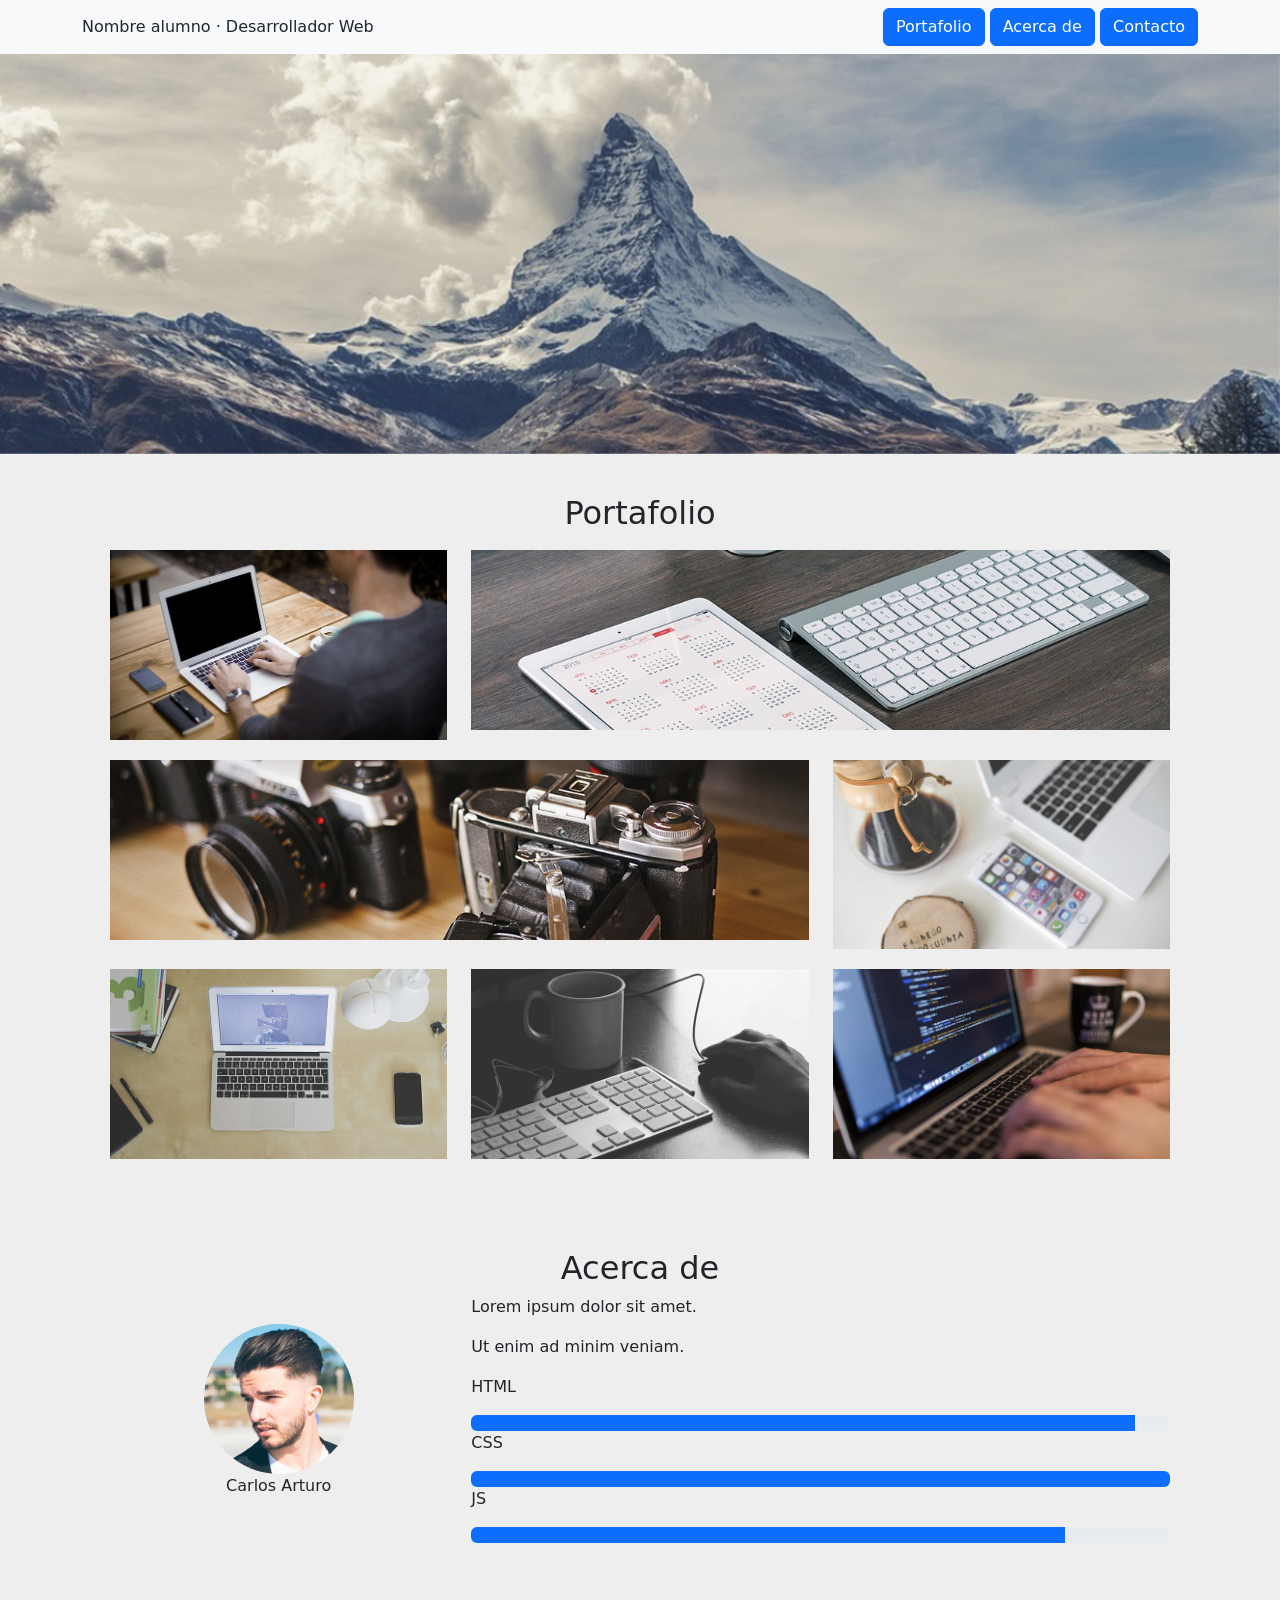
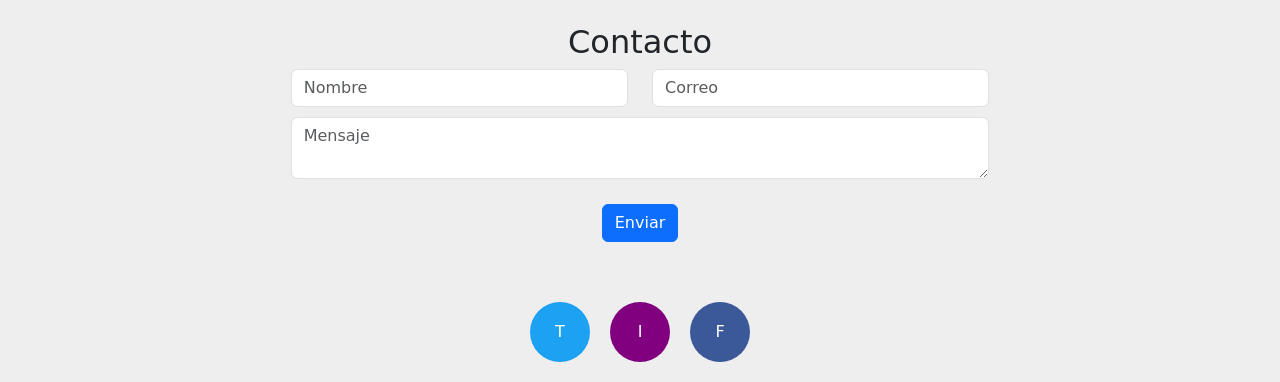
<file: practica_bootstrap/index.html>
<!DOCTYPE html>
<html lang="es">
<head>
<meta charset="UTF-8">
<title>Portfolio</title>
<link href="https://cdn.jsdelivr.net/npm/bootstrap@5.3.0/dist/css/bootstrap.min.css" rel="stylesheet">
<link rel="stylesheet" href="estilos.css">
</head>
<body>

<nav class="navbar bg-light">
<div class="container barra">
<span>Nombre alumno · Desarrollador Web</span>
<div>
<a class="btn btn-primary" href="#portfolio">Portafolio</a>
<a class="btn btn-primary" href="#acerca">Acerca de</a>
<a class="btn btn-primary" href="#contacto">Contacto</a>
</div>
</div>
</nav>

<div class="carousel slide">
<div class="carousel-inner">
<div class="carousel-item active">
<img src="img/slide1.jpg" class="d-block w-100">
</div>
<div class="carousel-item">
<img src="img/slide2.jpg" class="d-block w-100">
</div>
<div class="carousel-item">
<img src="img/slide3.jpg" class="d-block w-100">
</div>
</div>
</div>

<section id="portfolio" class="container seccion text-center">
<h2>Portafolio</h2>

<div class="row">
<div class="col-md-4"><img src="img/img-1.jpg" class="img-fluid imagen"></div>
<div class="col-md-8"><img src="img/img-2.jpg" class="img-fluid imagen"></div>
</div>

<div class="row">
<div class="col-md-8"><img src="img/img-3.jpg" class="img-fluid imagen"></div>
<div class="col-md-4"><img src="img/img-4.jpg" class="img-fluid imagen"></div>
</div>

<div class="row">
<div class="col-md-4"><img src="img/img-5.jpg" class="img-fluid imagen"></div>
<div class="col-md-4"><img src="img/img-6.jpg" class="img-fluid imagen"></div>
<div class="col-md-4"><img src="img/img-7.jpg" class="img-fluid imagen"></div>
</div>
</section>

<section id="acerca" class="container seccion">
<h2 class="text-center">Acerca de</h2>

<div class="row alineado">
<div class="col-md-4 text-center">
<img src="img/foto.jpg" class="foto">
<p>Carlos Arturo</p>
</div>

<div class="col-md-8">
<p>Lorem ipsum dolor sit amet.</p>
<p>Ut enim ad minim veniam.</p>

<p>HTML</p>
<div class="progress">
<div class="progress-bar" style="width:95%"></div>
</div>

<p>CSS</p>
<div class="progress">
<div class="progress-bar" style="width:100%"></div>
</div>

<p>JS</p>
<div class="progress">
<div class="progress-bar" style="width:85%"></div>
</div>
</div>
</div>
</section>

<section id="contacto" class="container seccion text-center">
<h2>Contacto</h2>

<div class="row centrado">
<div class="col-md-4">
<input class="form-control" placeholder="Nombre">
</div>
<div class="col-md-4">
<input class="form-control" placeholder="Correo">
</div>
</div>

<div class="row centrado">
<div class="col-md-8">
<textarea class="form-control" placeholder="Mensaje"></textarea>
</div>
</div>

<button class="btn btn-primary boton">Enviar</button>
</section>

<footer class="text-center">
<div class="redes">
<div class="circulo twitter">T</div>
<div class="circulo insta">I</div>
<div class="circulo face">F</div>
</div>
</footer>

<script src="https://cdn.jsdelivr.net/npm/bootstrap@5.3.0/dist/js/bootstrap.bundle.min.js"></script>
</body>
</html>
</file>
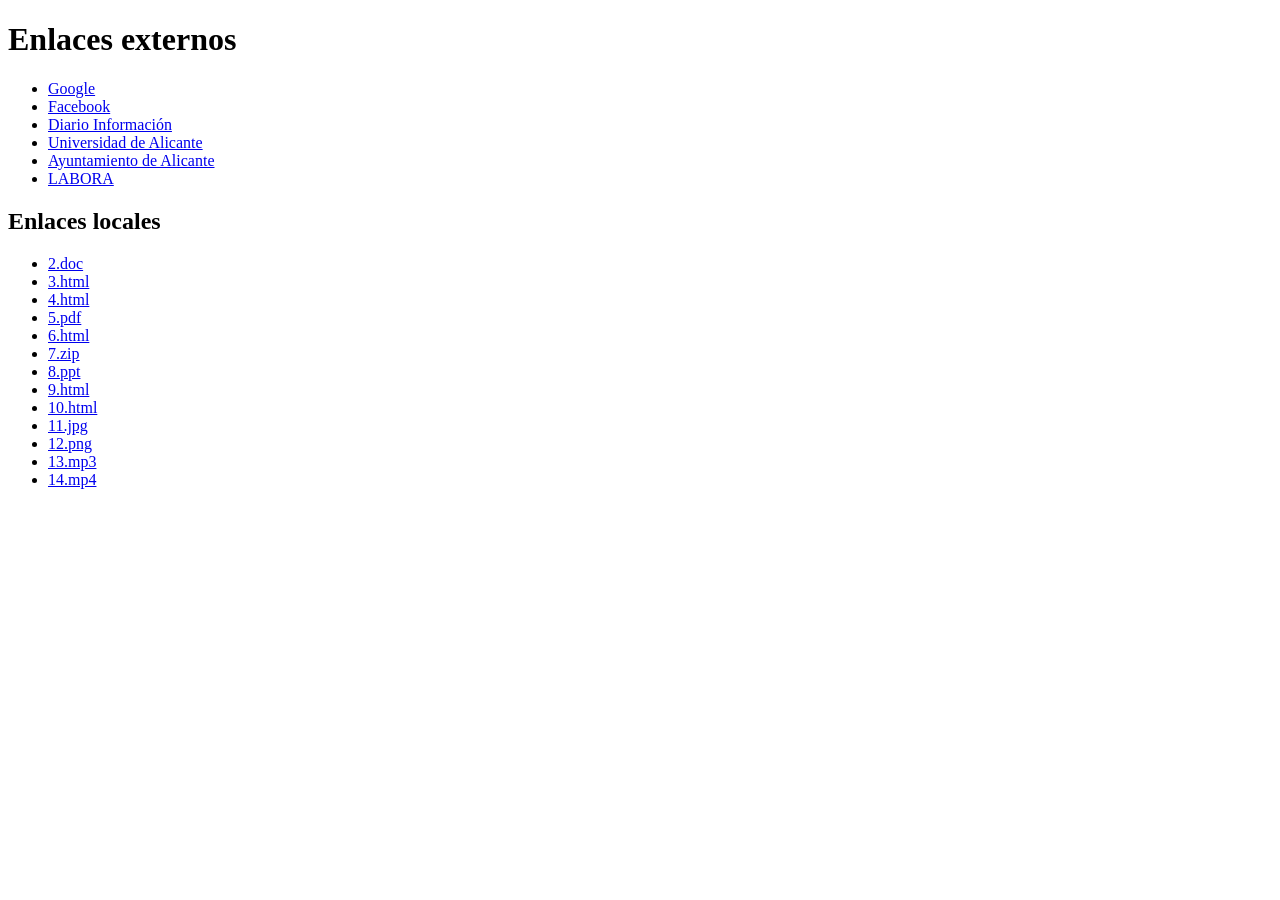
<file: Practica_HTML/Practica_HTML/raiz/1.html>
<!DOCTYPE html>
<html lang="es">
<head>
  <meta charset="utf-8">
  <title>Enlaces externos</title>
</head>
<body>
<h1>Enlaces externos</h1>

<ul>
  <li><a href="https://www.google.com" target="_blank" rel="noopener">Google</a></li>
  <li><a href="https://www.facebook.com" target="_blank" rel="noopener">Facebook</a></li>
  <li><a href="https://www.informacion.es" target="_blank" rel="noopener">Diario Información</a></li>
  <li><a href="https://www.ua.es" target="_blank" rel="noopener">Universidad de Alicante</a></li>
  <li><a href="https://www.alicante.es/es" target="_blank" rel="noopener">Ayuntamiento de Alicante</a></li>
  <li><a href="https://labora.gva.es/es" target="_blank" rel="noopener">LABORA</a></li>
</ul>

<h2>Enlaces locales</h2>
<ul>
  <li><a href="./2.doc">2.doc</a></li>
  <li><a href="./dir1/3.html">3.html</a></li>
  <li><a href="./dir2/4.html">4.html</a></li>
  <li><a href="./dir2/5.pdf">5.pdf</a></li>
  <li><a href="./dir3/dir4/6.html">6.html</a></li>
  <li><a href="./dir3/dir4/7.zip">7.zip</a></li>
  <li><a href="./dir3/dir4/8.ppt">8.ppt</a></li>
  <li><a href="./dir5/9.html">9.html</a></li>
  <li><a href="./dir5/dir6/dir7/10.html">10.html</a></li>
  <li><a href="./dir5/dir6/dir7/11.jpg">11.jpg</a></li>
  <li><a href="./dir5/dir6/dir7/12.png">12.png</a></li>
  <li><a href="./dir5/dir6/dir7/13.mp3">13.mp3</a></li>
  <li><a href="./dir5/dir6/dir7/14.mp4">14.mp4</a></li>
</ul>

</body>
</html>
</file>
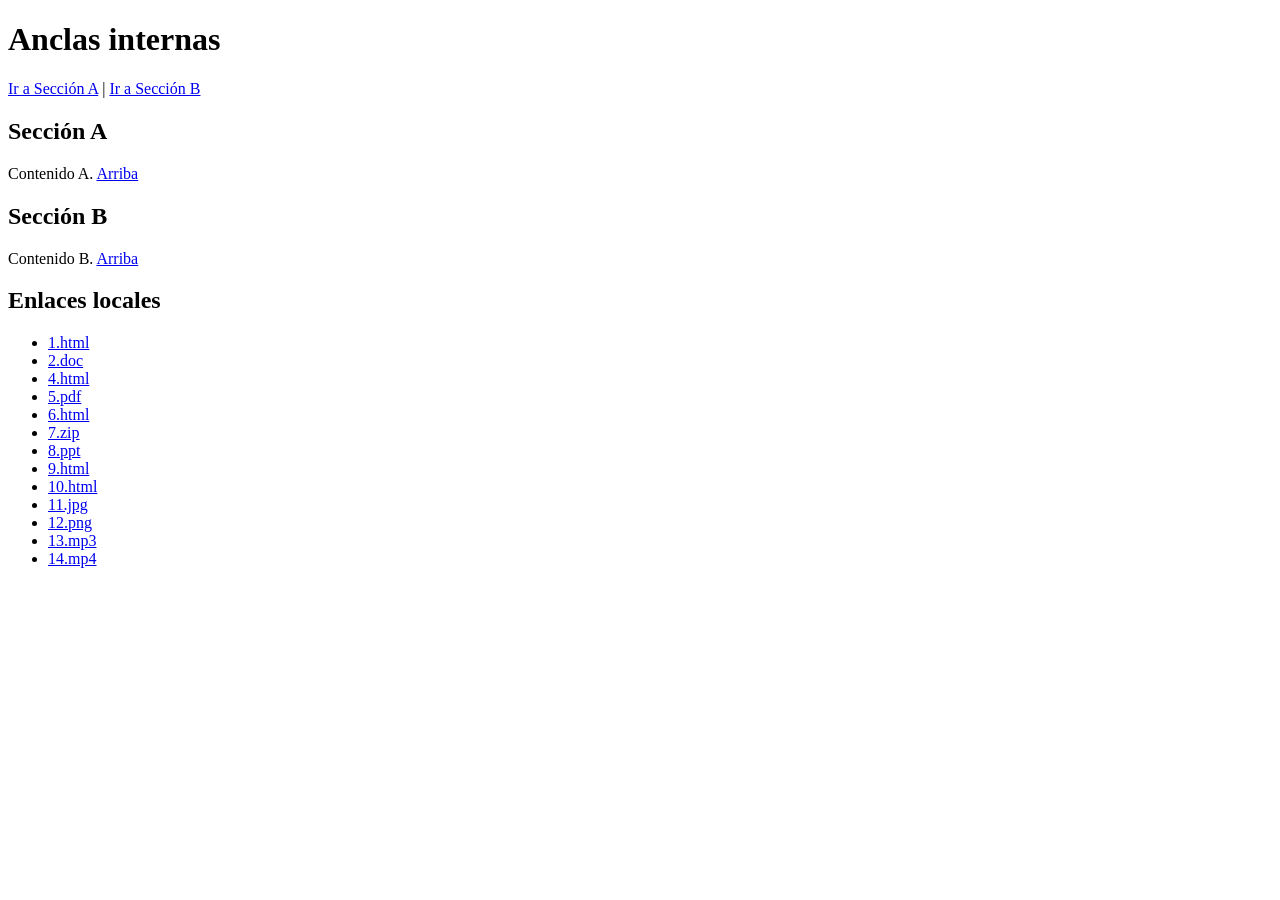
<file: Practica_HTML/Practica_HTML/raiz/dir1/3.html>
<!DOCTYPE html>
<html lang="es">
<head>
  <meta charset="utf-8">
  <title>Anclas internas</title>
</head>
<body>
<h1>Anclas internas</h1>

<p><a href="#a">Ir a Sección A</a> | <a href="#b">Ir a Sección B</a></p>

<h2 id="a">Sección A</h2>
<p>Contenido A. <a href="#top">Arriba</a></p>

<h2 id="b">Sección B</h2>
<p>Contenido B. <a href="#top">Arriba</a></p>

<h2>Enlaces locales</h2>
<ul>
  <li><a href="../1.html">1.html</a></li>
  <li><a href="../2.doc">2.doc</a></li>
  <li><a href="../dir2/4.html">4.html</a></li>
  <li><a href="../dir2/5.pdf">5.pdf</a></li>
  <li><a href="../dir3/dir4/6.html">6.html</a></li>
  <li><a href="../dir3/dir4/7.zip">7.zip</a></li>
  <li><a href="../dir3/dir4/8.ppt">8.ppt</a></li>
  <li><a href="../dir5/9.html">9.html</a></li>
  <li><a href="../dir5/dir6/dir7/10.html">10.html</a></li>
  <li><a href="../dir5/dir6/dir7/11.jpg">11.jpg</a></li>
  <li><a href="../dir5/dir6/dir7/12.png">12.png</a></li>
  <li><a href="../dir5/dir6/dir7/13.mp3">13.mp3</a></li>
  <li><a href="../dir5/dir6/dir7/14.mp4">14.mp4</a></li>
</ul>

</body>
</html>
</file>
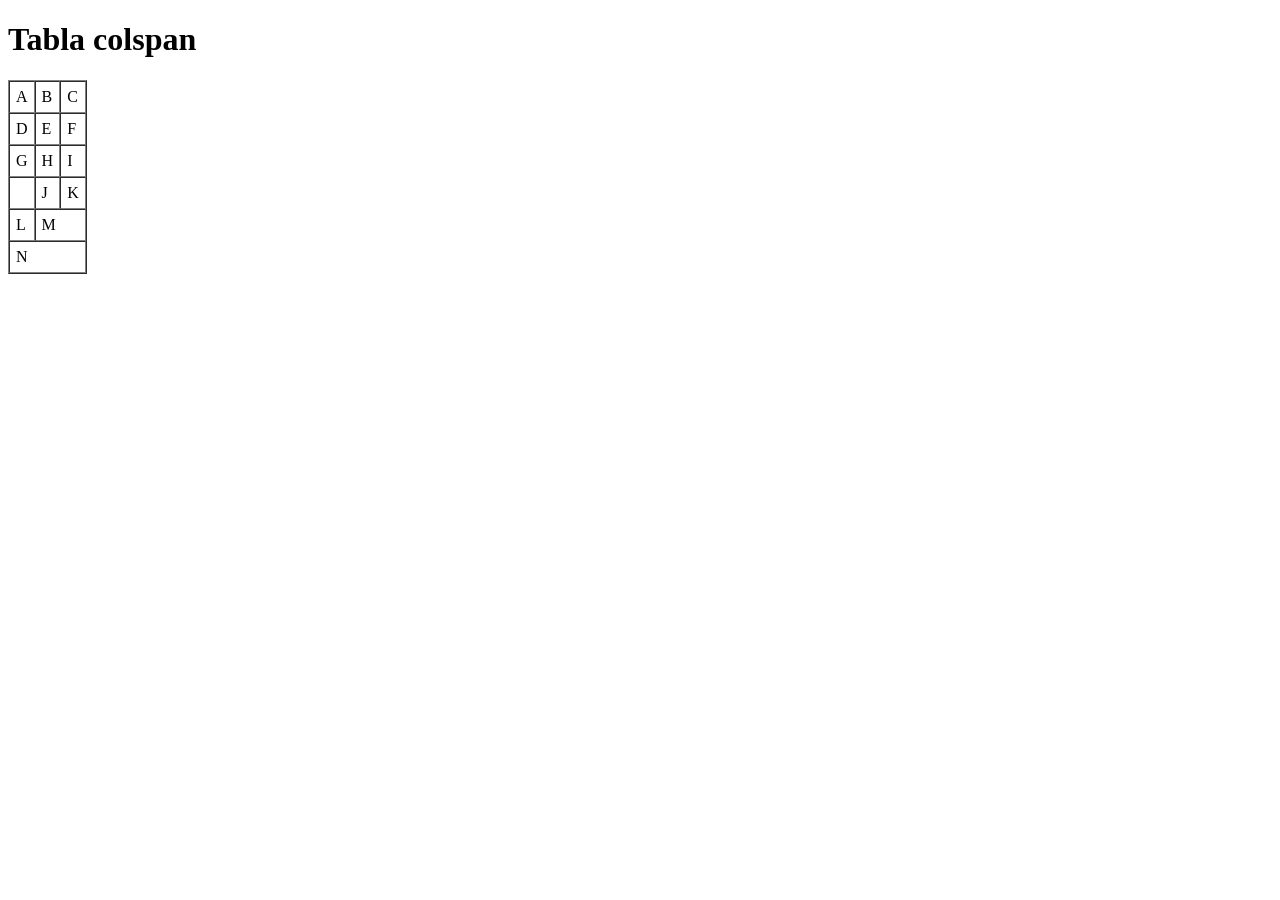
<file: Practica_HTML/Practica_HTML/raiz/dir2/4.html>
<!DOCTYPE html>
<html lang="es">
<head>
  <meta charset="utf-8">
  <title>Tabla colspan</title>
</head>
<body>
<h1>Tabla colspan</h1>

<table border="1" cellspacing="0" cellpadding="6">
  <tr><td>A</td><td>B</td><td>C</td></tr>
  <tr><td>D</td><td>E</td><td>F</td></tr>
  <tr><td>G</td><td>H</td><td>I</td></tr>
  <tr><td></td><td>J</td><td>K</td></tr>
  <tr><td>L</td><td colspan="2">M</td></tr>
  <tr><td colspan="3">N</td></tr>
</table>

</body>
</html>
</file>
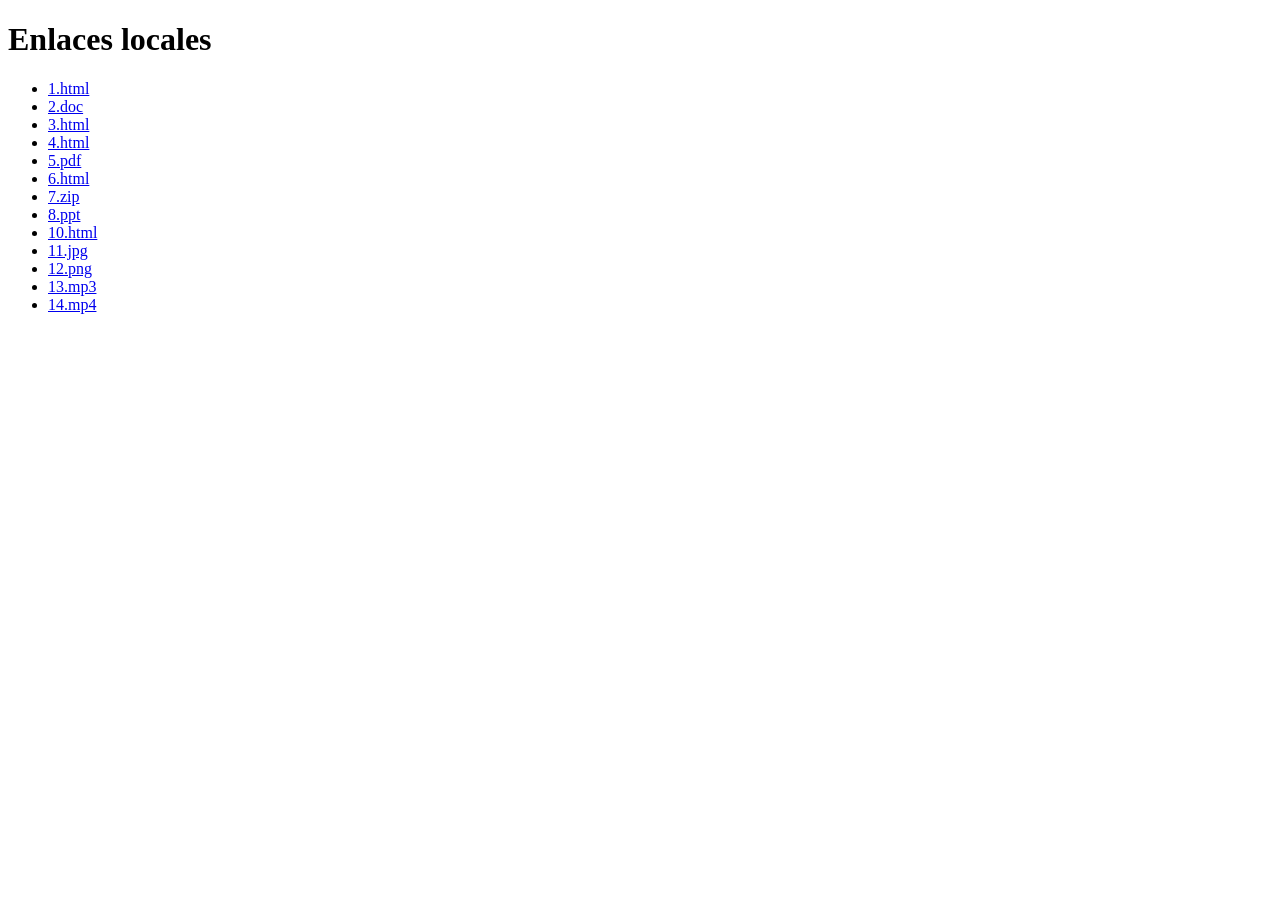
<file: Practica_HTML/Practica_HTML/raiz/dir5/9.html>
<!DOCTYPE html>
<html lang="es">
<head>
  <meta charset="utf-8">
  <title>Enlaces locales</title>
</head>
<body>
<h1>Enlaces locales</h1>

<ul>
  <li><a href="../1.html">1.html</a></li>
  <li><a href="../2.doc">2.doc</a></li>
  <li><a href="../dir1/3.html">3.html</a></li>
  <li><a href="../dir2/4.html">4.html</a></li>
  <li><a href="../dir2/5.pdf">5.pdf</a></li>
  <li><a href="../dir3/dir4/6.html">6.html</a></li>
  <li><a href="../dir3/dir4/7.zip">7.zip</a></li>
  <li><a href="../dir3/dir4/8.ppt">8.ppt</a></li>
  <li><a href="./dir6/dir7/10.html">10.html</a></li>
  <li><a href="./dir6/dir7/11.jpg">11.jpg</a></li>
  <li><a href="./dir6/dir7/12.png">12.png</a></li>
  <li><a href="./dir6/dir7/13.mp3">13.mp3</a></li>
  <li><a href="./dir6/dir7/14.mp4">14.mp4</a></li>
</ul>

</body>
</html>
</file>
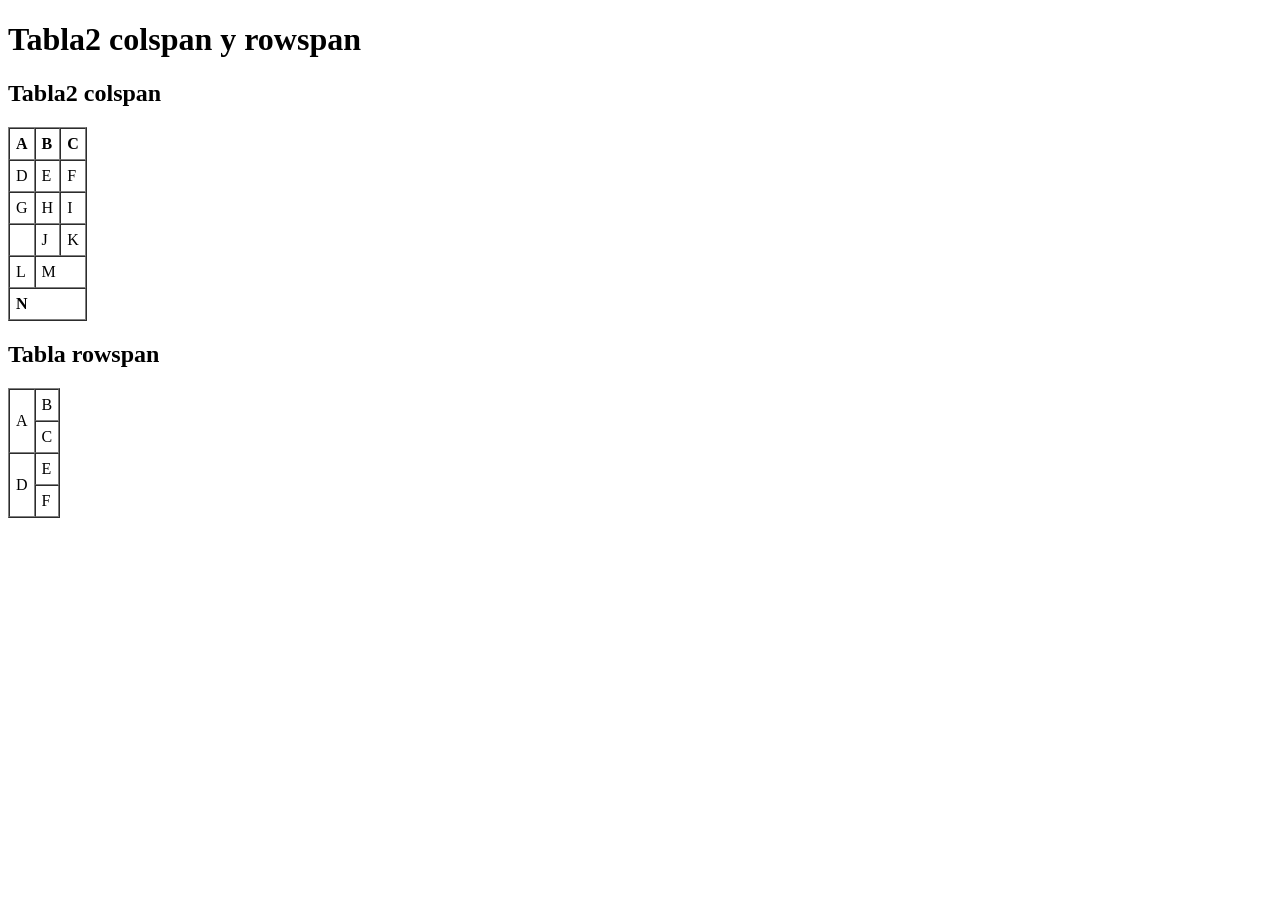
<file: Practica_HTML/Practica_HTML/raiz/dir3/dir4/6.html>
<!DOCTYPE html>
<html lang="es">
<head>
  <meta charset="utf-8">
  <title>Tabla2 colspan y rowspan</title>
</head>
<body>
<h1>Tabla2 colspan y rowspan</h1>

<h2>Tabla2 colspan</h2>
<table border="1" cellspacing="0" cellpadding="6">
  <tr><td><b>A</b></td><td><b>B</b></td><td><b>C</b></td></tr>
  <tr><td>D</td><td>E</td><td>F</td></tr>
  <tr><td>G</td><td>H</td><td>I</td></tr>
  <tr><td></td><td>J</td><td>K</td></tr>
  <tr><td>L</td><td colspan="2">M</td></tr>
  <tr><td colspan="3"><b>N</b></td></tr>
</table>

<h2>Tabla rowspan</h2>
<table border="1" cellspacing="0" cellpadding="6">
  <tr><td rowspan="2">A</td><td>B</td></tr>
  <tr><td>C</td></tr>
  <tr><td rowspan="2">D</td><td>E</td></tr>
  <tr><td>F</td></tr>
</table>

</body>
</html>
</file>
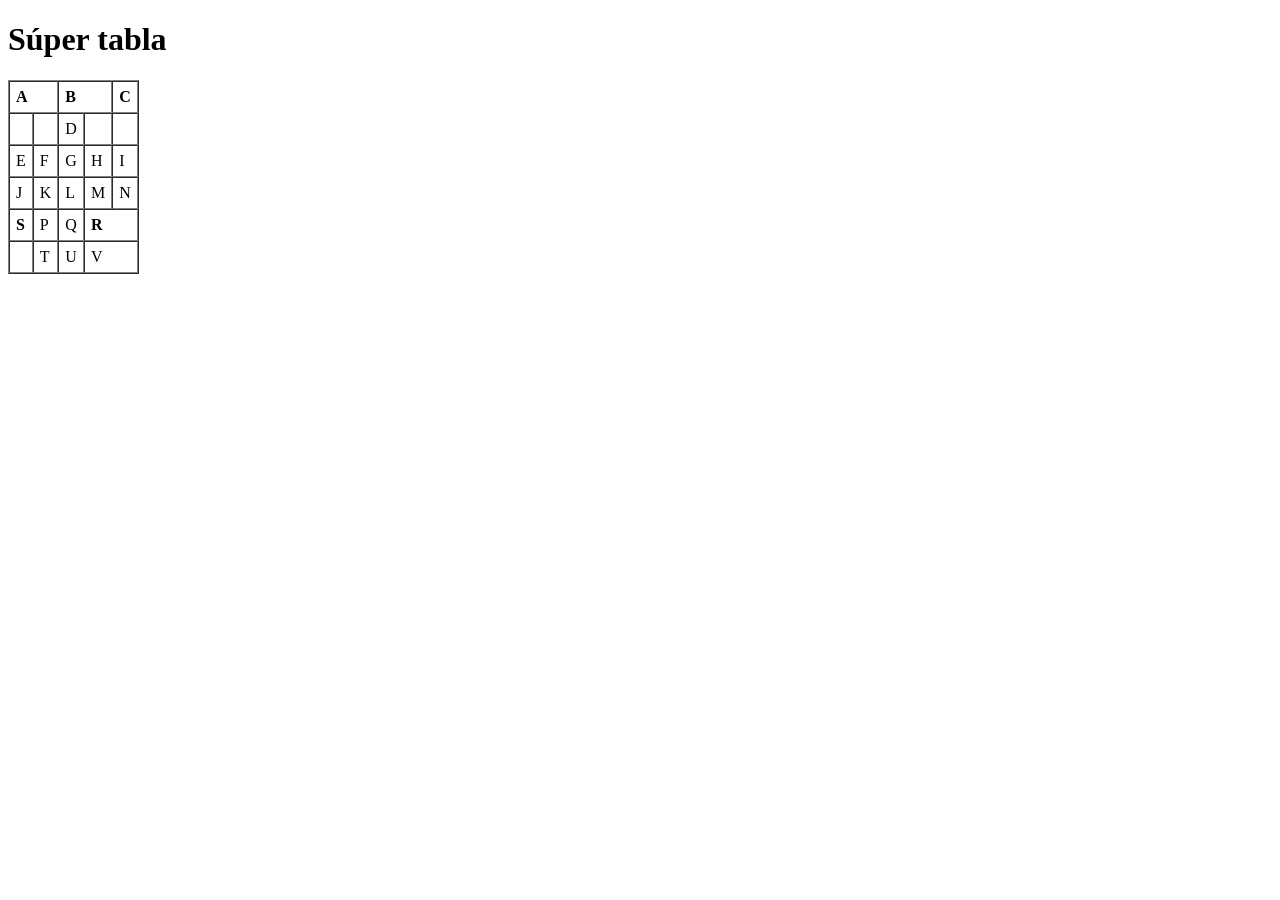
<file: Practica_HTML/Practica_HTML/raiz/dir5/dir6/dir7/10.html>
<!DOCTYPE html>
<html lang="es">
<head>
  <meta charset="utf-8">
  <title>Súper tabla</title>
</head>
<body>
<h1>Súper tabla</h1>

<table border="1" cellspacing="0" cellpadding="6">
  <tr><td colspan="2"><b>A</b></td><td colspan="2"><b>B</b></td><td><b>C</b></td></tr>
  <tr><td></td><td></td><td>D</td><td></td><td></td></tr>
  <tr><td>E</td><td>F</td><td>G</td><td>H</td><td>I</td></tr>
  <tr><td>J</td><td>K</td><td>L</td><td>M</td><td>N</td></tr>
  <tr><td><b>S</b></td><td>P</td><td>Q</td><td colspan="2"><b>R</b></td></tr>
  <tr><td></td><td>T</td><td>U</td><td colspan="2">V</td></tr>
</table>

</body>
</html>
</file>
<file: practica_bootstrap/estilos.css>
body{background:#eee;}
.barra{display:flex;justify-content:space-between;}
.seccion{padding:40px;}
.imagen{margin:10px 0;}
.foto{width:150px;border-radius:50%;}
.alineado{align-items:center;}
.centrado{justify-content:center;margin-bottom:10px;}
.boton{margin-top:15px;}
.carousel img{height:400px;object-fit:cover;}
.redes{display:flex;justify-content:center;gap:20px;padding:20px;}
.circulo{width:60px;height:60px;border-radius:50%;color:white;display:flex;justify-content:center;align-items:center;}
.twitter{background:#1da1f2;}
.insta{background:purple;}
.face{background:#3b5998;}
</file>
